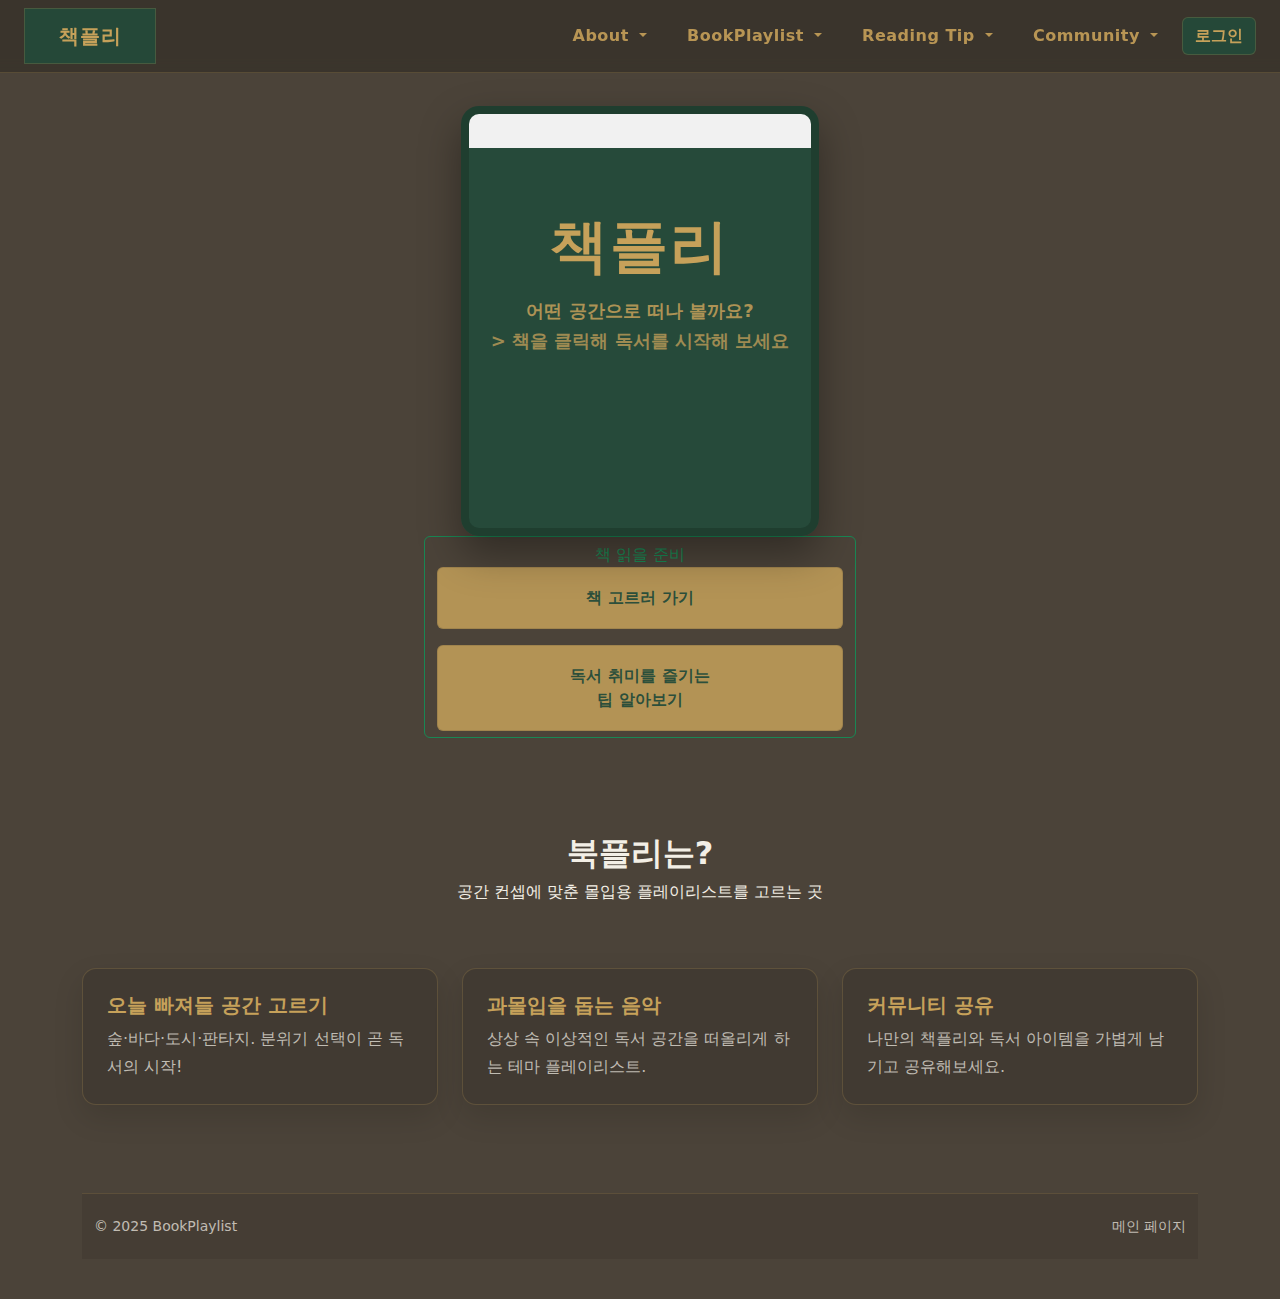
<file: index.html>
<!doctype html>
<html lang="ko">
<head>
  <meta charset="utf-8">
  <meta name="viewport" content="width=device-width, initial-scale=1">
  <title>책플리 | 메인</title>

  <style>
/*메인*/
.hero-section{
  min-height: calc(100vh - 86px); 
  padding: 20px 0;
}

/* 책 */
.book-wrap{ text-decoration:none; }
.book-deco{ position:relative; width:min(520px,100%); margin:0 auto; }
.book-card{
  width: min(640px, 100%);
  aspect-ratio: 4 / 5;
  background: rgba(36,75,58,.95);
  border: 6px solid rgba(0,0,0,.18);
  border-radius: 22px;
  overflow: hidden;
  box-shadow: 0 22px 50px rgba(0,0,0,.28);
  transition: transform .15s;
}
.book-card:hover{
  transform: translateY(-4px);
}

.book-top{
  height: 40px;
  background: rgba(255,255,255,.95);
}

.book-face{
  padding: 80px 22px 36px;
  text-align: center;
}

.book-title{
  color: var(--gold);
  font-weight: 900;
  font-size: 68px;
  margin-bottom: 18px;
}

.book-sub{
  color: rgba(198,161,90,.85);
  font-weight: 800;
  font-size: 18px;
  line-height: 1.7;
}

/*책 아래 버튼*/
.btn-stack{
  margin-top: 48px;
}

.tip-btn{
  background: rgba(198,161,90,.88);
  border: 1px solid rgba(0,0,0,.1);
  color: rgba(36,75,58,.95);
  font-weight: 900;
  padding: 16px 12px;
}
.tip-btn:hover{
  color: var(--accent);
}

/* 소개 섹션 */
#about{
  padding-top: 80px;
}

  </style>

  <link href="https://cdn.jsdelivr.net/npm/bootstrap@5.3.3/dist/css/bootstrap.min.css" rel="stylesheet">
  <link rel="stylesheet" href="style.css">
</head>
<body>
  <nav class="navbar navbar-expand-lg navbar-dark topbar fixed-top">
  <div class="container-fluid px-4">

    <!-- 책플리 이동 -->
    <a class="navbar-brand brandbox" href="index.html">책플리</a>

    <!--메뉴 -->
    <div class="collapse navbar-collapse justify-content-end" id="navMenu">
      <ul class="navbar-nav gap-lg-4 align-items-lg-start">

        <!-- About -->
        <li class="nav-item dropdown hover-dd">
          <a class="nav-link dropdown-toggle" href="about.html" data-bs-toggle="dropdown">
            About
          </a>
          <ul class="dropdown-menu dropdown-menu-dark">
            <li><a class="dropdown-item" href="index.html#about">북플리는?</a></li>
          </ul>
        </li>

        <!-- BookPlaylist -->
        <li class="nav-item dropdown hover-dd">
          <a class="nav-link dropdown-toggle" href="bookplaylist.html" >
            BookPlaylist
          </a>
          <ul class="dropdown-menu dropdown-menu-dark">
            <li><a class="dropdown-item" href="forest.html">숲</a></li>
            <li><a class="dropdown-item" href="sea.html">바다</a></li>
            <li><a class="dropdown-item" href="urban.html">도시</a></li>
            <li><a class="dropdown-item" href="fantasy.html">판타지</a></li>
          </ul>
        </li>

        <!-- Reading Tip -->
        <li class="nav-item dropdown hover-dd">
          <a class="nav-link dropdown-toggle" href="tips.html">
            Reading Tip
          </a>
          <ul class="dropdown-menu dropdown-menu-dark">
            <li><a class="dropdown-item" href="tips.html#choose-book">책 고르기</a></li>
            <li><a class="dropdown-item" href="tips.html#hobby-tip">취미 독서를 위한 꿀팁</a></li>
          </ul>
        </li>

        <!-- Community -->
        <li class="nav-item dropdown hover-dd">
          <a class="nav-link dropdown-toggle" href="community.html">
            Community
          </a>
          <ul class="dropdown-menu dropdown-menu-dark">
            <li><a class="dropdown-item" href="community.html#my-playlist">나의 책플리</a></li>
          </ul>
        </li>

      </ul>
    </div>

    <!-- 오른쪽 끝: 로그인 -->
    <a class="btn btn-login ms-3" href="#">로그인</a>

  </div>
  </nav>


  <!-- 메인 -->
  <header class="hero-section">
    <div class="container">
   <div class="row min-vh-100 justify-content-center align-items-center">
    <div class="col-lg-6 text-center d-flex flex-column align-items-center">

  <!-- 책 -->
  <a class="book-wrap d-inline-block" href="bookplaylist.html">
    <div class="book-deco">
      <div class="book-card">
        <div class="book-top"></div>
        <div class="book-face">
          <h1 class="book-title">책플리</h1>
          <p class="book-sub">
            어떤 공간으로 떠나 볼까요?<br>
            <span>&gt; 책을 클릭해 독서를 시작해 보세요</span>
          </p>
        </div>
      </div>
    </div>
  </a>

  <!-- 책 아래 버튼 영역 -->
  <div class="btn btn-outline-success">책 읽을 준비</button>
    <a class="btn tip-btn w-100 mb-3" href="tips.html#choose-book">
      책 고르러 가기
    </a>
    <a class="btn tip-btn w-100" href="tips.html#hobby-tip">
      독서 취미를 즐기는<br>팁 알아보기
    </a>
  </div>

</div>

  <!-- 사이트 소개-->
   <section class="container py-5" id="about">
        <div class="text-center py-5">
            <h2 class="fw-bold">북플리는?</h2>
        <p>공간 컨셉에 맞춘 몰입용 플레이리스트를 고르는 곳</p>
      </div>

      <div class="row g-4">
        <div class="col-md-6 col-lg-4">
          <div class="glass-card p-4 h-100">
            <h5 style="color:var(--gold); font-weight:800;">오늘 빠져들 공간 고르기</h5>
            <p style="color:var(--muted); line-height:1.7;" class="mb-0">
              숲·바다·도시·판타지. 분위기 선택이 곧 독서의 시작!
            </p>
          </div>
        </div>

        <div class="col-md-6 col-lg-4">
          <div class="glass-card p-4 h-100">
            <h5 style="color:var(--gold); font-weight:800;">과몰입을 돕는 음악</h5>
            <p style="color:var(--muted); line-height:1.7;" class="mb-0">
              상상 속 이상적인 독서 공간을 떠올리게 하는 테마 플레이리스트.
            </p>
          </div>
        </div>

        <div class="col-md-6 col-lg-4">
          <div class="glass-card p-4 h-100">
            <h5 style="color:var(--gold); font-weight:800;">커뮤니티 공유</h5>
            <p style="color:var(--muted); line-height:1.7;" class="mb-0">
              나만의 책플리와 독서 아이템을 가볍게 남기고 공유해보세요.
            </p>
          </div>
        </div>
      </div>
    </div>
  </section>

  <footer class="footer">
    <div class="container d-flex justify-content-between flex-wrap gap-2">
      <small>© 2025 BookPlaylist</small>
      <small>메인 페이지</small>
    </div>
  </footer>

  <script src="https://cdn.jsdelivr.net/npm/bootstrap@5.3.3/dist/js/bootstrap.bundle.min.js"></script>
</body>
</html>
</file>
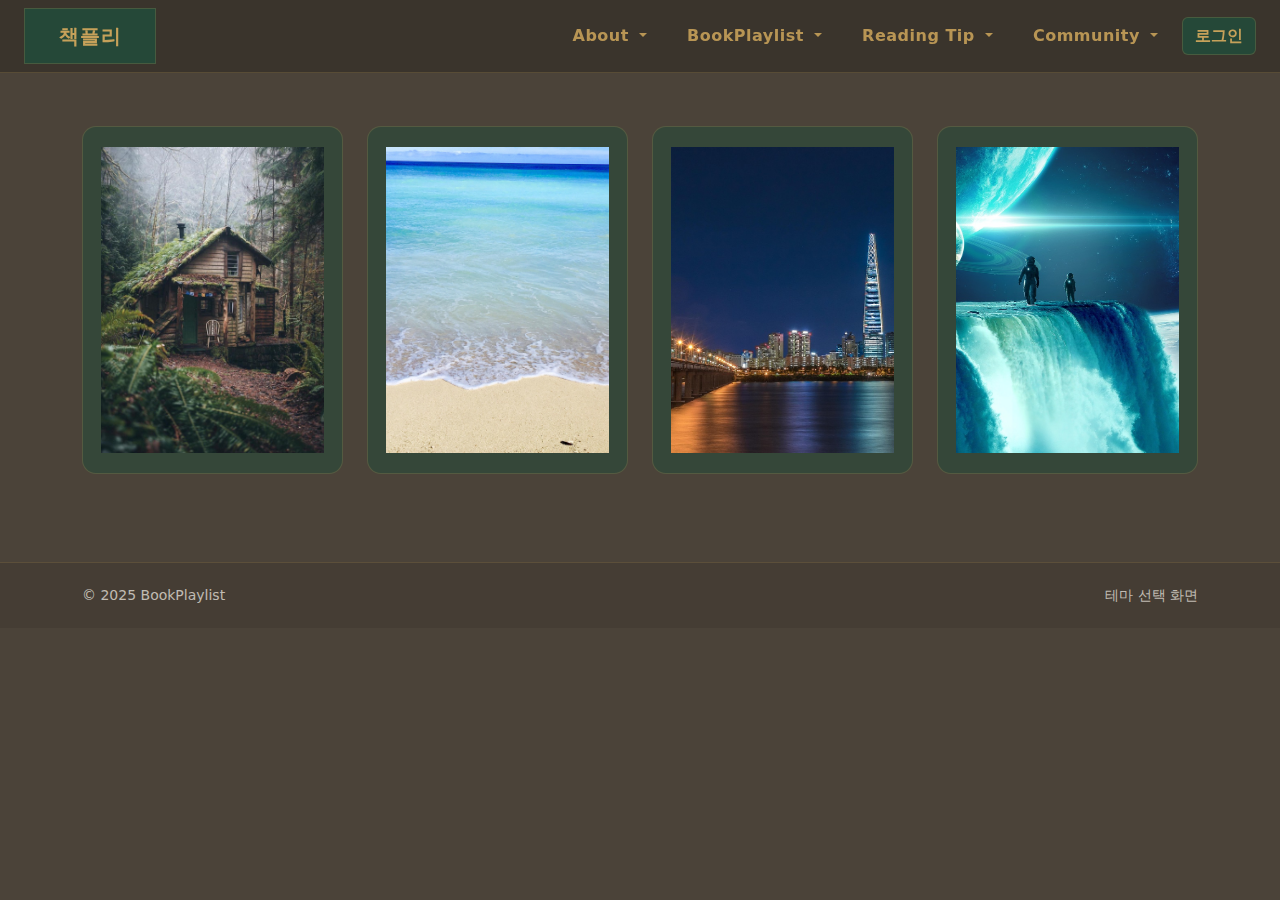
<file: bookplaylist.html>
<!doctype html>
<html lang="ko">
  <meta charset="utf-8">
  <meta name="viewport" content="width=device-width, initial-scale=1">
  <title>책플리 | 테마 선택</title>
  <style>
/* =========================
   테마 선택 페이지 전용
   ========================= */

/* 카드 공통 크기 (이미지 비율 고정) */
.theme-card{
  position: relative;
  width: 100%;
  aspect-ratio: 3 / 4;       /* 시안과 비슷한 세로 비율 */
  overflow: hidden;
  border: 6px solid rgba(0,0,0,.35);
  background: #000;
}

/* 이미지: 원본 크기 무관, 박스에 맞춰 잘림 */
.theme-card img{
  width: 100%;
  height: 100%;
  object-fit: cover;         /* 핵심 */
  display: block;
}

/* hover 시 올라오는 반투명 레이어 */
.theme-overlay{
  position: absolute;
  inset: 0;
  background: rgba(36,75,58,.55);  /* 딥그린 반투명 */
  display: flex;
  align-items: center;
  justify-content: center;
  opacity: 0;
  transition: .2s;
}

/* hover */
.theme-card:hover .theme-overlay{
  opacity: 1;
}

/* 가운데 테마 텍스트 */
.theme-title{
  color: var(--gold);
  font-size: 36px;
  font-weight: 900;
  letter-spacing: 2px;
  padding: 10px 18px;
  border: 2px solid rgba(198,161,90,.5);
  background: rgba(0,0,0,.25);
}
</style>

  <link href="https://cdn.jsdelivr.net/npm/bootstrap@5.3.3/dist/css/bootstrap.min.css" rel="stylesheet">
  <link rel="stylesheet" href="style.css">
</head>

<body>
  <nav class="navbar navbar-expand-lg navbar-dark topbar fixed-top">
  <div class="container-fluid px-4">

    <!-- 책플리 이동 -->
    <a class="navbar-brand brandbox" href="index.html">책플리</a>

    <!--메뉴 -->
    <div class="collapse navbar-collapse justify-content-end" id="navMenu">
      <ul class="navbar-nav gap-lg-4 align-items-lg-start">

        <!-- About -->
        <li class="nav-item dropdown hover-dd">
          <a class="nav-link dropdown-toggle" href="about.html" data-bs-toggle="dropdown">
            About
          </a>
          <ul class="dropdown-menu dropdown-menu-dark">
            <li><a class="dropdown-item" href="index.html#about">북플리는?</a></li>
          </ul>
        </li>

        <!-- BookPlaylist -->
        <li class="nav-item dropdown hover-dd">
          <a class="nav-link dropdown-toggle" href="bookplaylist.html" >
            BookPlaylist
          </a>
          <ul class="dropdown-menu dropdown-menu-dark">
            <li><a class="dropdown-item" href="forest.html">숲</a></li>
            <li><a class="dropdown-item" href="sea.html">바다</a></li>
            <li><a class="dropdown-item" href="urban.html">도시</a></li>
            <li><a class="dropdown-item" href="fantasy.html">판타지</a></li>
          </ul>
        </li>

        <!-- Reading Tip -->
        <li class="nav-item dropdown hover-dd">
          <a class="nav-link dropdown-toggle" href="tips.html">
            Reading Tip
          </a>
          <ul class="dropdown-menu dropdown-menu-dark">
            <li><a class="dropdown-item" href="tips.html#choose-book">책 고르기</a></li>
            <li><a class="dropdown-item" href="tips.html#hobby-tip">취미 독서를 위한 꿀팁</a></li>
          </ul>
        </li>

        <!-- Community -->
        <li class="nav-item dropdown hover-dd">
          <a class="nav-link dropdown-toggle" href="community.html">
            Community
          </a>
          <ul class="dropdown-menu dropdown-menu-dark">
            <li><a class="dropdown-item" href="community.html#my-playlist">나의 책플리</a></li>
          </ul>
        </li>

      </ul>
    </div>

    <!-- 오른쪽 끝: 로그인 -->
    <a class="btn btn-login ms-3" href="#">로그인</a>

  </div>
  </nav>

<div class="container py-5">
  <div class="row g-4 justify-content-center">

    <!-- 숲 -->
    <div class="col-12 col-md-6 col-lg-3">
      <a href="forest.html" class="text-decoration-none">
        <div class="theme-card">
          <img src="images/foresthut.jpg" alt="숲 테마">
          <div class="theme-overlay">
            <div class="theme-title">숲</div>
          </div>
        </div>
      </a>
    </div>

    <!-- 바다 -->
    <div class="col-12 col-md-6 col-lg-3">
      <a href="sea.html" class="text-decoration-none">
        <div class="theme-card">
          <img src="images/sea.jpg" alt="바다 테마">
          <div class="theme-overlay">
            <div class="theme-title">바다</div>
          </div>
        </div>
      </a>
    </div>

    <!-- 도시 -->
    <div class="col-12 col-md-6 col-lg-3">
      <a href="urban.html" class="text-decoration-none">
        <div class="theme-card">
          <img src="images/urban.jpg" alt="도시 테마">
          <div class="theme-overlay">
            <div class="theme-title">도시</div>
          </div>
        </div>
      </a>
    </div>

    <!-- 판타지 -->
    <div class="col-12 col-md-6 col-lg-3">
      <a href="fantasy.html" class="text-decoration-none">
        <div class="theme-card">
            <img src="images/sf.jpg" alt="판타지 테마">
          <div class="theme-overlay">
            <div class="theme-title">판타지</div>
          </div>
        </div>
      </a>
    </div>

  </div>
</div>

  <footer class="footer">
    <div class="container d-flex justify-content-between flex-wrap gap-2">
      <small>© 2025 BookPlaylist</small>
      <small>테마 선택 화면</small>
    </div>
  </footer>

  <script src="https://cdn.jsdelivr.net/npm/bootstrap@5.3.3/dist/js/bootstrap.bundle.min.js"></script>
</body>
</html>
</file>
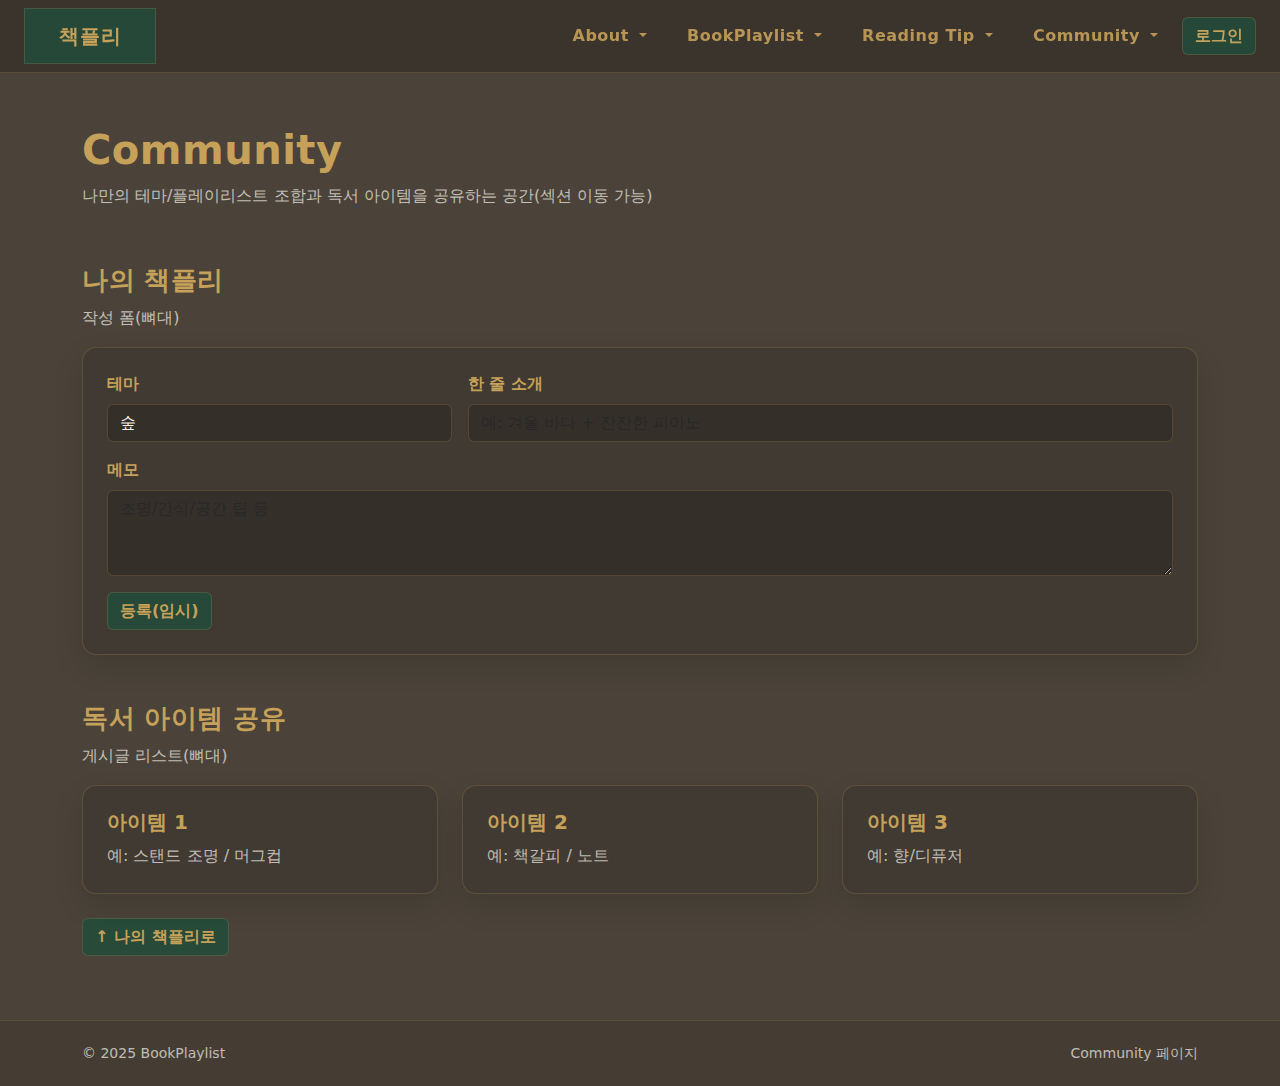
<file: community.html>
<!doctype html>
<html lang="ko">
<head>
  <meta charset="utf-8">
  <meta name="viewport" content="width=device-width, initial-scale=1">
  <title>책플리 | Community</title>
  <link href="https://cdn.jsdelivr.net/npm/bootstrap@5.3.3/dist/css/bootstrap.min.css" rel="stylesheet">
  <link rel="stylesheet" href="style.css">
</head>
<body>
  <nav class="navbar navbar-expand-lg navbar-dark topbar fixed-top">
  <div class="container-fluid px-4">

    <!-- 책플리 이동 -->
    <a class="navbar-brand brandbox" href="index.html">책플리</a>

    <!--메뉴 -->
    <div class="collapse navbar-collapse justify-content-end" id="navMenu">
      <ul class="navbar-nav gap-lg-4 align-items-lg-start">

        <!-- About -->
        <li class="nav-item dropdown hover-dd">
          <a class="nav-link dropdown-toggle" href="about.html" data-bs-toggle="dropdown">
            About
          </a>
          <ul class="dropdown-menu dropdown-menu-dark">
            <li><a class="dropdown-item" href="index.html#about">북플리는?</a></li>
          </ul>
        </li>

        <!-- BookPlaylist -->
        <li class="nav-item dropdown hover-dd">
          <a class="nav-link dropdown-toggle" href="bookplaylist.html" >
            BookPlaylist
          </a>
          <ul class="dropdown-menu dropdown-menu-dark">
            <li><a class="dropdown-item" href="forest.html">숲</a></li>
            <li><a class="dropdown-item" href="sea.html">바다</a></li>
            <li><a class="dropdown-item" href="urban.html">도시</a></li>
            <li><a class="dropdown-item" href="fantasy.html">판타지</a></li>
          </ul>
        </li>

        <!-- Reading Tip -->
        <li class="nav-item dropdown hover-dd">
          <a class="nav-link dropdown-toggle" href="tips.html">
            Reading Tip
          </a>
          <ul class="dropdown-menu dropdown-menu-dark">
            <li><a class="dropdown-item" href="tips.html#choose-book">책 고르기</a></li>
            <li><a class="dropdown-item" href="tips.html#hobby-tip">취미 독서를 위한 꿀팁</a></li>
          </ul>
        </li>

        <!-- Community -->
        <li class="nav-item dropdown hover-dd">
          <a class="nav-link dropdown-toggle" href="community.html">
            Community
          </a>
          <ul class="dropdown-menu dropdown-menu-dark">
            <li><a class="dropdown-item" href="community.html#my-playlist">나의 책플리</a></li>
          </ul>
        </li>

      </ul>
    </div>

    <!-- 오른쪽 끝: 로그인 -->
    <a class="btn btn-login ms-3" href="#">로그인</a>

  </div>
  </nav>
<header class="page-hero">
  <div class="container">
    <h1 class="page-title">Community</h1>
    <p class="page-desc">나만의 테마/플레이리스트 조합과 독서 아이템을 공유하는 공간(섹션 이동 가능)</p>
  </div>
</header>

<main class="py-4">
  <div class="container">

    <section id="my-playlist" class="mb-5">
      <h2 class="page-title" style="font-size:1.6rem;">나의 책플리</h2>
      <p class="page-desc">작성 폼(뼈대)</p>

      <div class="glass-card p-4">
        <form>
          <div class="row g-3">
            <div class="col-md-4">
              <label class="form-label" style="color:var(--gold); font-weight:700;">테마</label>
              <select class="form-select" style="background:rgba(0,0,0,.18); border:1px solid rgba(198,161,90,.22); color:var(--ivory);">
                <option>숲</option>
                <option>바다</option>
                <option>도시</option>
                <option>판타지</option>
              </select>
            </div>
            <div class="col-md-8">
              <label class="form-label" style="color:var(--gold); font-weight:700;">한 줄 소개</label>
              <input class="form-control" type="text" placeholder="예: 겨울 바다 + 잔잔한 피아노"
                style="background:rgba(0,0,0,.18); border:1px solid rgba(198,161,90,.22); color:var(--ivory);">
            </div>
            <div class="col-12">
              <label class="form-label" style="color:var(--gold); font-weight:700;">메모</label>
              <textarea class="form-control" rows="3" placeholder="조명/간식/공간 팁 등"
                style="background:rgba(0,0,0,.18); border:1px solid rgba(198,161,90,.22); color:var(--ivory);"></textarea>
            </div>
          </div>

          <div class="mt-3">
            <button type="button" class="btn btn-login">등록(임시)</button>
          </div>
        </form>
      </div>
    </section>

    <section id="items">
      <h2 class="page-title" style="font-size:1.6rem;">독서 아이템 공유</h2>
      <p class="page-desc">게시글 리스트(뼈대)</p>

      <div class="row g-4">
        <div class="col-lg-4">
          <div class="glass-card p-4 h-100">
            <h5 style="color:var(--gold); font-weight:800;">아이템 1</h5>
            <p class="mb-0" style="color:var(--muted); line-height:1.7;">예: 스탠드 조명 / 머그컵</p>
          </div>
        </div>
        <div class="col-lg-4">
          <div class="glass-card p-4 h-100">
            <h5 style="color:var(--gold); font-weight:800;">아이템 2</h5>
            <p class="mb-0" style="color:var(--muted); line-height:1.7;">예: 책갈피 / 노트</p>
          </div>
        </div>
        <div class="col-lg-4">
          <div class="glass-card p-4 h-100">
            <h5 style="color:var(--gold); font-weight:800;">아이템 3</h5>
            <p class="mb-0" style="color:var(--muted); line-height:1.7;">예: 향/디퓨저</p>
          </div>
        </div>
      </div>

      <div class="mt-4">
        <a class="btn btn-login" href="#my-playlist">↑ 나의 책플리로</a>
      </div>
    </section>

  </div>
</main>

<footer class="footer">
  <div class="container d-flex justify-content-between flex-wrap gap-2">
    <small>© 2025 BookPlaylist</small>
    <small>Community 페이지</small>
  </div>
</footer>

<script src="https://cdn.jsdelivr.net/npm/bootstrap@5.3.3/dist/js/bootstrap.bundle.min.js"></script>
</body>
</html>
</file>
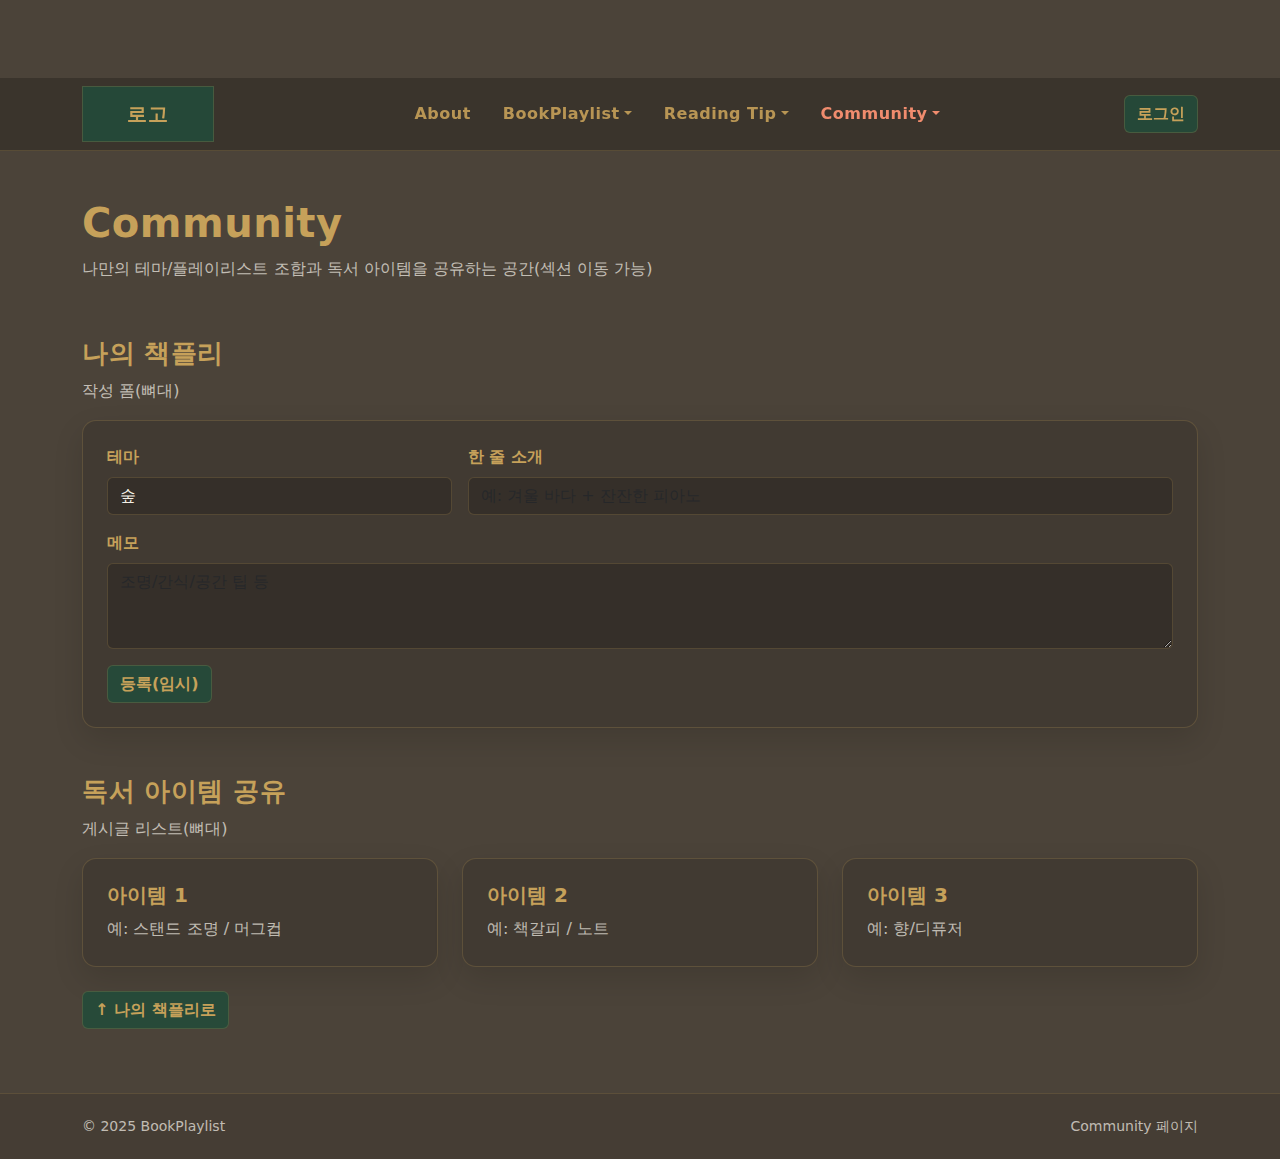
<file: commynity.html>
<!doctype html>
<html lang="ko">
<head>
  <meta charset="utf-8">
  <meta name="viewport" content="width=device-width, initial-scale=1">
  <title>책플리 | Community</title>
  <link href="https://cdn.jsdelivr.net/npm/bootstrap@5.3.3/dist/css/bootstrap.min.css" rel="stylesheet">
  <link rel="stylesheet" href="style.css">
</head>
<body>

<nav class="navbar navbar-expand-lg navbar-dark topbar">
  <div class="container">
    <a class="navbar-brand brandbox" href="about.html">로고</a>
    <button class="navbar-toggler" type="button" data-bs-toggle="collapse" data-bs-target="#navMenu">
      <span class="navbar-toggler-icon"></span>
    </button>

    <div class="collapse navbar-collapse" id="navMenu">
      <ul class="navbar-nav mx-auto gap-lg-3">
        <li class="nav-item"><a class="nav-link" href="about.html">About</a></li>

        <li class="nav-item dropdown">
          <a class="nav-link dropdown-toggle" href="bookplaylist.html" role="button" data-bs-toggle="dropdown">BookPlaylist</a>
          <ul class="dropdown-menu dropdown-menu-dark">
            <li><a class="dropdown-item" href="forest.html">숲</a></li>
            <li><a class="dropdown-item" href="sea.html">바다</a></li>
            <li><a class="dropdown-item" href="city.html">도시</a></li>
            <li><a class="dropdown-item" href="fantasy.html">판타지</a></li>
          </ul>
        </li>

        <li class="nav-item dropdown">
          <a class="nav-link dropdown-toggle" href="tips.html" role="button" data-bs-toggle="dropdown">Reading Tip</a>
          <ul class="dropdown-menu dropdown-menu-dark">
            <li><a class="dropdown-item" href="tips.html#choose-book">책 고르기</a></li>
            <li><a class="dropdown-item" href="tips.html#hobby-tip">취미 독서를 위한 꿀팁</a></li>
          </ul>
        </li>

        <li class="nav-item dropdown">
          <a class="nav-link dropdown-toggle active" href="community.html" role="button" data-bs-toggle="dropdown">Community</a>
          <ul class="dropdown-menu dropdown-menu-dark">
            <li><a class="dropdown-item" href="#my-playlist">나의 책플리</a></li>
            <li><a class="dropdown-item" href="#items">독서 아이템 공유</a></li>
          </ul>
        </li>
      </ul>

      <a class="btn btn-login" href="#">로그인</a>
    </div>
  </div>
</nav>

<header class="page-hero">
  <div class="container">
    <h1 class="page-title">Community</h1>
    <p class="page-desc">나만의 테마/플레이리스트 조합과 독서 아이템을 공유하는 공간(섹션 이동 가능)</p>
  </div>
</header>

<main class="py-4">
  <div class="container">

    <section id="my-playlist" class="mb-5">
      <h2 class="page-title" style="font-size:1.6rem;">나의 책플리</h2>
      <p class="page-desc">작성 폼(뼈대)</p>

      <div class="glass-card p-4">
        <form>
          <div class="row g-3">
            <div class="col-md-4">
              <label class="form-label" style="color:var(--gold); font-weight:700;">테마</label>
              <select class="form-select" style="background:rgba(0,0,0,.18); border:1px solid rgba(198,161,90,.22); color:var(--ivory);">
                <option>숲</option>
                <option>바다</option>
                <option>도시</option>
                <option>판타지</option>
              </select>
            </div>
            <div class="col-md-8">
              <label class="form-label" style="color:var(--gold); font-weight:700;">한 줄 소개</label>
              <input class="form-control" type="text" placeholder="예: 겨울 바다 + 잔잔한 피아노"
                style="background:rgba(0,0,0,.18); border:1px solid rgba(198,161,90,.22); color:var(--ivory);">
            </div>
            <div class="col-12">
              <label class="form-label" style="color:var(--gold); font-weight:700;">메모</label>
              <textarea class="form-control" rows="3" placeholder="조명/간식/공간 팁 등"
                style="background:rgba(0,0,0,.18); border:1px solid rgba(198,161,90,.22); color:var(--ivory);"></textarea>
            </div>
          </div>

          <div class="mt-3">
            <button type="button" class="btn btn-login">등록(임시)</button>
          </div>
        </form>
      </div>
    </section>

    <section id="items">
      <h2 class="page-title" style="font-size:1.6rem;">독서 아이템 공유</h2>
      <p class="page-desc">게시글 리스트(뼈대)</p>

      <div class="row g-4">
        <div class="col-lg-4">
          <div class="glass-card p-4 h-100">
            <h5 style="color:var(--gold); font-weight:800;">아이템 1</h5>
            <p class="mb-0" style="color:var(--muted); line-height:1.7;">예: 스탠드 조명 / 머그컵</p>
          </div>
        </div>
        <div class="col-lg-4">
          <div class="glass-card p-4 h-100">
            <h5 style="color:var(--gold); font-weight:800;">아이템 2</h5>
            <p class="mb-0" style="color:var(--muted); line-height:1.7;">예: 책갈피 / 노트</p>
          </div>
        </div>
        <div class="col-lg-4">
          <div class="glass-card p-4 h-100">
            <h5 style="color:var(--gold); font-weight:800;">아이템 3</h5>
            <p class="mb-0" style="color:var(--muted); line-height:1.7;">예: 향/디퓨저</p>
          </div>
        </div>
      </div>

      <div class="mt-4">
        <a class="btn btn-login" href="#my-playlist">↑ 나의 책플리로</a>
      </div>
    </section>

  </div>
</main>

<footer class="footer">
  <div class="container d-flex justify-content-between flex-wrap gap-2">
    <small>© 2025 BookPlaylist</small>
    <small>Community 페이지</small>
  </div>
</footer>

<script src="https://cdn.jsdelivr.net/npm/bootstrap@5.3.3/dist/js/bootstrap.bundle.min.js"></script>
</body>
</html>
</file>
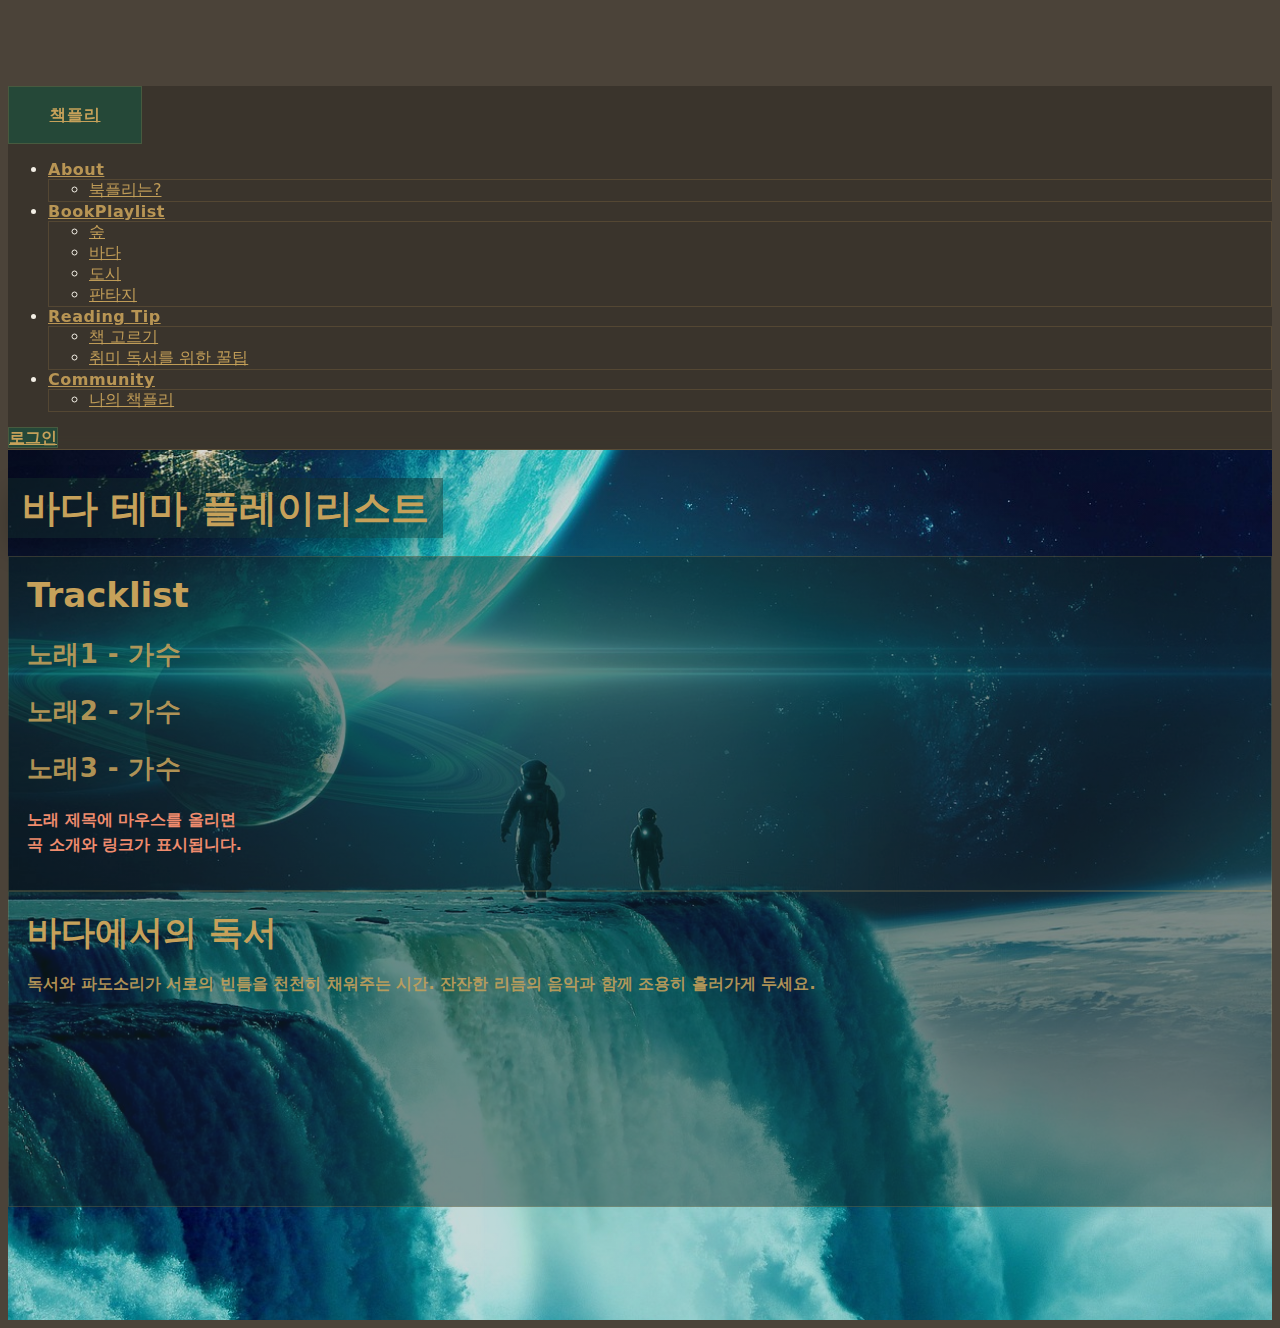
<file: fantasy.html>
<!doctype html>
<html lang="ko">
  <head>
    <meta charset="utf-8">
    <meta name="viewport" content="width=device-width, initial-scale=1">
    <title>책플리|판타지</title>
     <style>
    /* 배경 사진 */
    .theme-bg{
      min-height: calc(100vh - 86px);
      padding: 28px 0;
      background:
        linear-gradient(rgba(0,0,0,.15), rgba(0,0,0,.15)),
        url("images/sf.jpg");
      background-size: cover;
      background-position: center;
    }

    /* 2) 상단 제목(흰 박스) */
    .page-tag{
      width: fit-content;
      background: rgba(18, 44, 40, .45);
      padding: 10px 14px;
      box-shadow: 0 12px 26px rgba(0,0,0,.2);
      margin-bottom: 18px;
    }
    .page-tag h1{
      margin: 0;
      color: var(--gold);
      font-weight: 900;
      line-height: 1.05;
      font-size: clamp(26px, 3vw, 42px);
    }

    /* 3) 반투명 블럭(Tracklist/설명) */
    .glass-block{
      background: rgba(18, 44, 40, .45);
      border: 1px solid rgba(198,161,90,.22);
      padding: 18px 18px 16px;
      min-height: 280px;
    }
    .block-title{
      color: var(--gold);
      font-weight: 900;
      font-size: 34px;
      margin: 0 0 14px;
    }
    .block-text{
      color: rgba(198,161,90,.88);
      line-height: 1.75;
      font-weight: 700;
      margin: 0;
    }

    /* 4) Tracklist: 링크 + hover 팝업(뉴스 카드처럼) */
    .track-item{
      position: relative;
      width: fit-content;
      margin: 22px 0;
    }
    .track-link{
      color: rgba(198,161,90,.9);
      text-decoration: none;
      font-weight: 900;
      font-size: 26px;
      letter-spacing: .4px;
    }
    .track-link:hover{ color: var(--accent); }

    /* 팝업 카드 */
    .track-popup{
      position: absolute;
      left: 0;
      top: 44px;
      width: min(380px, 78vw);
      padding: 12px 12px;
      background: rgba(36,75,58,.55);
      border: 1px solid rgba(198,161,90,.22);
      box-shadow: 0 14px 32px rgba(0,0,0,.2);
      z-index: 10;

      opacity: 0;
      visibility: hidden;
      transform: translateY(8px);
      transition: .15s;
    }
    /* hover하면 팝업 보이기 */
    .track-item:hover .track-popup{
      opacity: 1;
      visibility: visible;
      transform: translateY(0);
    }

    .popup-title{
      color: var(--gold);
      font-weight: 900;
      margin-bottom: 6px;
    }
    .popup-desc{
      color: rgba(243,239,230,.85);
      font-size: 14px;
      line-height: 1.6;
      margin-bottom: 8px;
    }
    .popup-url{
      color: rgba(95,255,160,.85); /* 링크 강조 */
      font-size: 13px;
      word-break: break-all;
    }

    /* 안내 문구 */
    .hint{
      margin-top: 18px;
      color: var(--accent);
      font-weight: 900;
      line-height: 1.55;
    }
  </style>
  
    <link href="https://cdn.jsdelivr.net/npm/bootstrap@5.3.8/dist/css/bootstrap.min.css" rel="stylesheet" integrity="sha384-sRIl4kxILFvY47J16cr9ZwB07vP4J8+LH7qKQnuqkuIAvNWLzeN8tE5YBujZqJLB" crossorigin="anonymous">
    <link rel="stylesheet" href="style.css">
    <link rel="preconnect" href="https://fonts.googleapis.com">
</head>
<body>
  <nav class="navbar navbar-expand-lg navbar-dark topbar fixed-top">
  <div class="container-fluid px-4">

    <!-- 책플리 이동 -->
    <a class="navbar-brand brandbox" href="index.html">책플리</a>

    <!--메뉴 -->
    <div class="collapse navbar-collapse justify-content-end" id="navMenu">
      <ul class="navbar-nav gap-lg-4 align-items-lg-start">

        <!-- About -->
        <li class="nav-item dropdown hover-dd">
          <a class="nav-link dropdown-toggle" href="about.html" data-bs-toggle="dropdown">
            About
          </a>
          <ul class="dropdown-menu dropdown-menu-dark">
            <li><a class="dropdown-item" href="index.html#about">북플리는?</a></li>
          </ul>
        </li>

        <!-- BookPlaylist -->
        <li class="nav-item dropdown hover-dd">
          <a class="nav-link dropdown-toggle" href="bookplaylist.html" >
            BookPlaylist
          </a>
          <ul class="dropdown-menu dropdown-menu-dark">
            <li><a class="dropdown-item" href="forest.html">숲</a></li>
            <li><a class="dropdown-item" href="sea.html">바다</a></li>
            <li><a class="dropdown-item" href="urban.html">도시</a></li>
            <li><a class="dropdown-item" href="fantasy.html">판타지</a></li>
          </ul>
        </li>

        <!-- Reading Tip -->
        <li class="nav-item dropdown hover-dd">
          <a class="nav-link dropdown-toggle" href="tips.html">
            Reading Tip
          </a>
          <ul class="dropdown-menu dropdown-menu-dark">
            <li><a class="dropdown-item" href="tips.html#choose-book">책 고르기</a></li>
            <li><a class="dropdown-item" href="tips.html#hobby-tip">취미 독서를 위한 꿀팁</a></li>
          </ul>
        </li>

        <!-- Community -->
        <li class="nav-item dropdown hover-dd">
          <a class="nav-link dropdown-toggle" href="community.html">
            Community
          </a>
          <ul class="dropdown-menu dropdown-menu-dark">
            <li><a class="dropdown-item" href="community.html#my-playlist">나의 책플리</a></li>
          </ul>
        </li>

      </ul>
    </div>

    <!-- 오른쪽 끝: 로그인 -->
    <a class="btn btn-login ms-3" href="#">로그인</a>

  </div>
  </nav>
   <!-- ===== 배경 + 콘텐츠 ===== -->
  <main class="theme-bg">
    <div class="container">

      <!-- 페이지 제목(흰 박스) -->
      <div class="page-tag">
        <h1>바다 테마 플레이리스트</h1>
      </div>

      <div class="row g-4">
        <!-- Tracklist 블럭 -->
        <div class="col-lg-6">
          <section class="glass-block">
            <h2 class="block-title">Tracklist</h2>

            <!-- 트랙 1 -->
            <div class="track-item">
              <a class="track-link" href="https://www.youtube.com/" target="_blank" rel="noreferrer">
                노래1 - 가수
              </a>

              <!-- hover 팝업(뉴스 카드처럼) -->
              <div class="track-popup">
                <div class="popup-title">곡소개 / 장르</div>
                <div class="popup-desc">
                  잔잔한 앰비언트(예시). 파도 소리처럼 배경으로 흐르며 몰입을 방해하지 않음.
                </div>
                <div class="popup-url">https://www.youtube.com/</div>
              </div>
            </div>

            <!-- 트랙 2 -->
            <div class="track-item">
              <a class="track-link" href="https://www.youtube.com/" target="_blank" rel="noreferrer">
                노래2 - 가수
              </a>
              <div class="track-popup">
                <div class="popup-title">곡소개 / 장르</div>
                <div class="popup-desc">
                  로파이/피아노(예시). 페이지 넘김 템포와 잘 맞는 느린 리듬.
                </div>
                <div class="popup-url">https://www.youtube.com/</div>
              </div>
            </div>

            <!-- 트랙 3 -->
            <div class="track-item">
              <a class="track-link" href="https://www.youtube.com/" target="_blank" rel="noreferrer">
                노래3 - 가수
              </a>
              <div class="track-popup">
                <div class="popup-title">곡소개 / 장르</div>
                <div class="popup-desc">
                  몽환/신스(예시). 감정선은 올리되 집중을 끊지 않는 타입.
                </div>
                <div class="popup-url">https://www.youtube.com/</div>
              </div>
            </div>

            <p class="hint mb-0">
              노래 제목에 마우스를 올리면<br>
              곡 소개와 링크가 표시됩니다.
            </p>
          </section>
        </div>

        <!-- 설명 블럭 -->
        <div class="col-lg-5 offset-lg-1">
          <section class="glass-block">
            <h2 class="block-title">바다에서의 독서</h2>
            <p class="block-text">
              독서와 파도소리가 서로의 빈틈을 천천히 채워주는 시간.
              잔잔한 리듬의 음악과 함께 조용히 흘러가게 두세요.
            </p>
          </section>
        </div>
      </div>

    </div>
  </main>

  <script src="https://cdn.jsdelivr.net/npm/bootstrap@5.3.3/dist/js/bootstrap.bundle.min.js"></script>
</body>
</html>
</file>
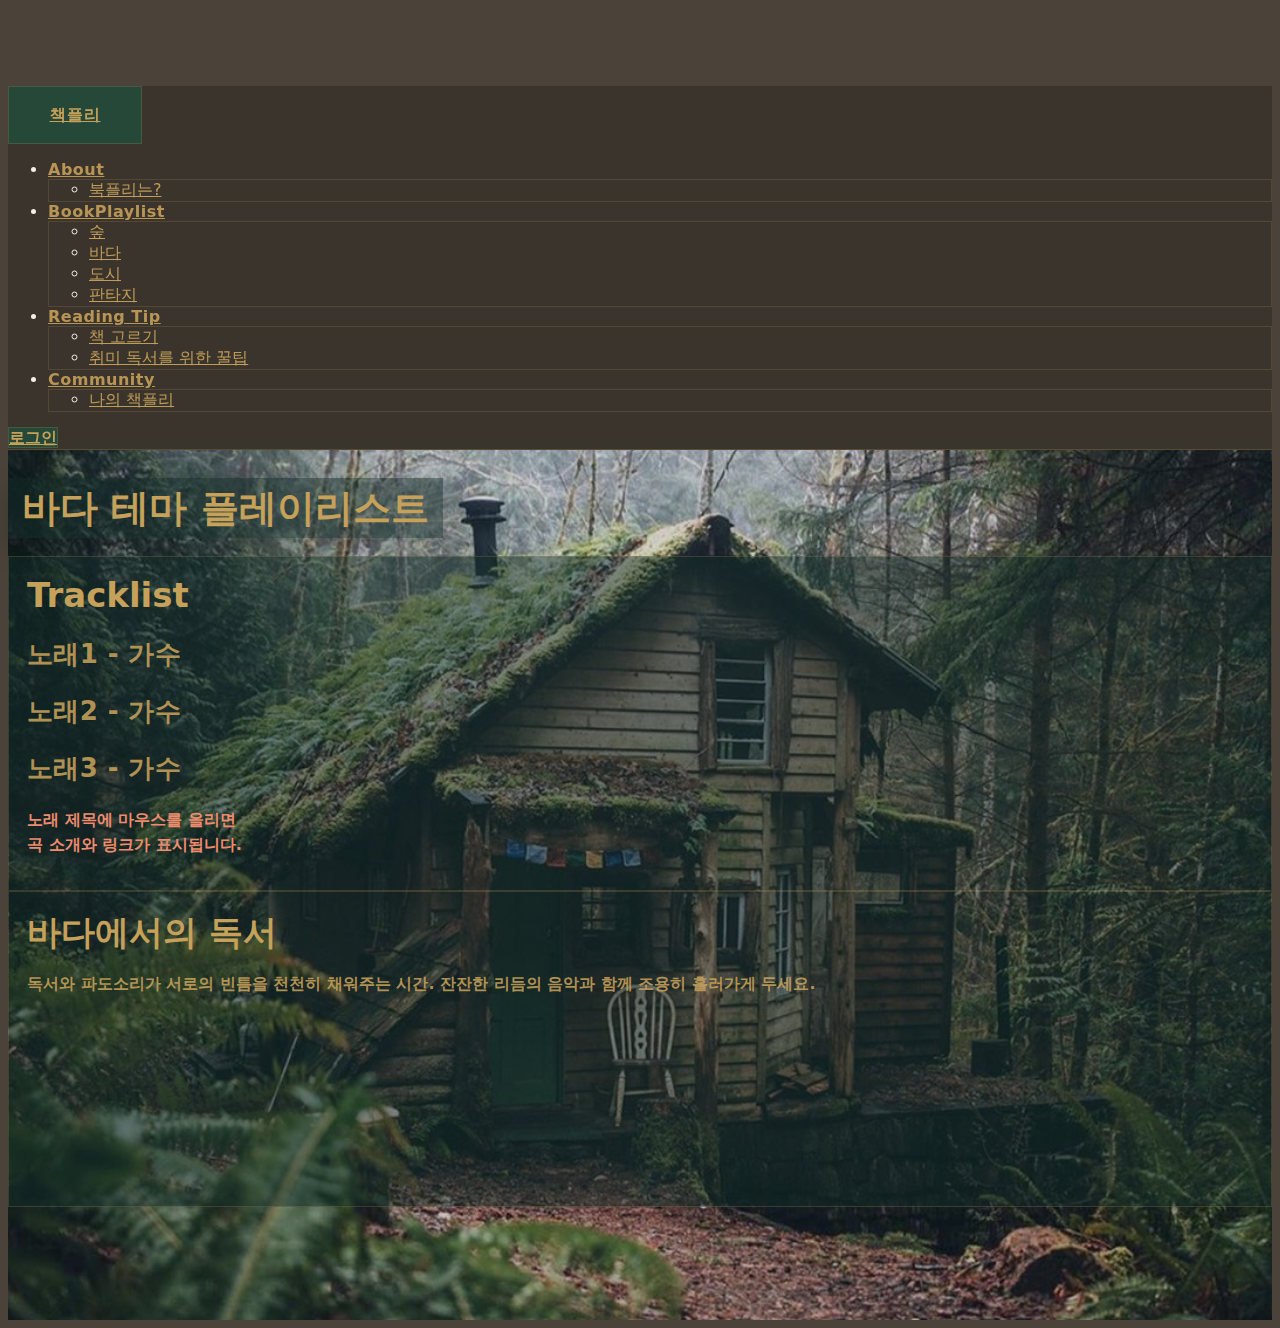
<file: forest.html>
<!doctype html>
<html lang="ko">
  <head>
    <meta charset="utf-8">
    <meta name="viewport" content="width=device-width, initial-scale=1">
    <title>책플리|숲 속</title>
     <style>
    /* 배경 사진 */
    .theme-bg{
      min-height: calc(100vh - 86px);
      padding: 28px 0;
      background:
        linear-gradient(rgba(0,0,0,.15), rgba(0,0,0,.15)),
        url("images/foresthut.jpg");
      background-size: cover;
      background-position: center;
    }

    /* 2) 상단 제목(흰 박스) */
    .page-tag{
      width: fit-content;
      background: rgba(18, 44, 40, .45);
      padding: 10px 14px;
      box-shadow: 0 12px 26px rgba(0,0,0,.2);
      margin-bottom: 18px;
    }
    .page-tag h1{
      margin: 0;
      color: var(--gold);
      font-weight: 900;
      line-height: 1.05;
      font-size: clamp(26px, 3vw, 42px);
    }

    /* 3) 반투명 블럭(Tracklist/설명) */
    .glass-block{
      background: rgba(18, 44, 40, .45);
      border: 1px solid rgba(198,161,90,.22);
      padding: 18px 18px 16px;
      min-height: 280px;
    }
    .block-title{
      color: var(--gold);
      font-weight: 900;
      font-size: 34px;
      margin: 0 0 14px;
    }
    .block-text{
      color: rgba(198,161,90,.88);
      line-height: 1.75;
      font-weight: 700;
      margin: 0;
    }

    /* 4) Tracklist: 링크 + hover 팝업(뉴스 카드처럼) */
    .track-item{
      position: relative;
      width: fit-content;
      margin: 22px 0;
    }
    .track-link{
      color: rgba(198,161,90,.9);
      text-decoration: none;
      font-weight: 900;
      font-size: 26px;
      letter-spacing: .4px;
    }
    .track-link:hover{ color: var(--accent); }

    /* 팝업 카드 */
    .track-popup{
      position: absolute;
      left: 0;
      top: 44px;
      width: min(380px, 78vw);
      padding: 12px 12px;
      background: rgba(36,75,58,.55);
      border: 1px solid rgba(198,161,90,.22);
      box-shadow: 0 14px 32px rgba(0,0,0,.2);
      z-index: 10;

      opacity: 0;
      visibility: hidden;
      transform: translateY(8px);
      transition: .15s;
    }
    /* hover하면 팝업 보이기 */
    .track-item:hover .track-popup{
      opacity: 1;
      visibility: visible;
      transform: translateY(0);
    }

    .popup-title{
      color: var(--gold);
      font-weight: 900;
      margin-bottom: 6px;
    }
    .popup-desc{
      color: rgba(243,239,230,.85);
      font-size: 14px;
      line-height: 1.6;
      margin-bottom: 8px;
    }
    .popup-url{
      color: rgba(95,255,160,.85); /* 링크 강조 */
      font-size: 13px;
      word-break: break-all;
    }

    /* 안내 문구 */
    .hint{
      margin-top: 18px;
      color: var(--accent);
      font-weight: 900;
      line-height: 1.55;
    }
  </style>
  
    <link href="https://cdn.jsdelivr.net/npm/bootstrap@5.3.8/dist/css/bootstrap.min.css" rel="stylesheet" integrity="sha384-sRIl4kxILFvY47J16cr9ZwB07vP4J8+LH7qKQnuqkuIAvNWLzeN8tE5YBujZqJLB" crossorigin="anonymous">
    <link rel="stylesheet" href="style.css">
    <link rel="preconnect" href="https://fonts.googleapis.com">
</head>
<body>
  <nav class="navbar navbar-expand-lg navbar-dark topbar fixed-top">
  <div class="container-fluid px-4">

    <!-- 책플리 이동 -->
    <a class="navbar-brand brandbox" href="index.html">책플리</a>

    <!--메뉴 -->
    <div class="collapse navbar-collapse justify-content-end" id="navMenu">
      <ul class="navbar-nav gap-lg-4 align-items-lg-start">

        <!-- About -->
        <li class="nav-item dropdown hover-dd">
          <a class="nav-link dropdown-toggle" href="about.html" data-bs-toggle="dropdown">
            About
          </a>
          <ul class="dropdown-menu dropdown-menu-dark">
            <li><a class="dropdown-item" href="index.html#about">북플리는?</a></li>
          </ul>
        </li>

        <!-- BookPlaylist -->
        <li class="nav-item dropdown hover-dd">
          <a class="nav-link dropdown-toggle" href="bookplaylist.html" >
            BookPlaylist
          </a>
          <ul class="dropdown-menu dropdown-menu-dark">
            <li><a class="dropdown-item" href="forest.html">숲</a></li>
            <li><a class="dropdown-item" href="sea.html">바다</a></li>
            <li><a class="dropdown-item" href="urban.html">도시</a></li>
            <li><a class="dropdown-item" href="fantasy.html">판타지</a></li>
          </ul>
        </li>

        <!-- Reading Tip -->
        <li class="nav-item dropdown hover-dd">
          <a class="nav-link dropdown-toggle" href="tips.html">
            Reading Tip
          </a>
          <ul class="dropdown-menu dropdown-menu-dark">
            <li><a class="dropdown-item" href="tips.html#choose-book">책 고르기</a></li>
            <li><a class="dropdown-item" href="tips.html#hobby-tip">취미 독서를 위한 꿀팁</a></li>
          </ul>
        </li>

        <!-- Community -->
        <li class="nav-item dropdown hover-dd">
          <a class="nav-link dropdown-toggle" href="community.html">
            Community
          </a>
          <ul class="dropdown-menu dropdown-menu-dark">
            <li><a class="dropdown-item" href="community.html#my-playlist">나의 책플리</a></li>
          </ul>
        </li>

      </ul>
    </div>

    <!-- 오른쪽 끝: 로그인 -->
    <a class="btn btn-login ms-3" href="#">로그인</a>

  </div>
  </nav>
   <!-- ===== 배경 + 콘텐츠 ===== -->
  <main class="theme-bg">
    <div class="container">

      <!-- 페이지 제목(흰 박스) -->
      <div class="page-tag">
        <h1>바다 테마 플레이리스트</h1>
      </div>

      <div class="row g-4">
        <!-- Tracklist 블럭 -->
        <div class="col-lg-6">
          <section class="glass-block">
            <h2 class="block-title">Tracklist</h2>

            <!-- 트랙 1 -->
            <div class="track-item">
              <a class="track-link" href="https://www.youtube.com/" target="_blank" rel="noreferrer">
                노래1 - 가수
              </a>

              <!-- hover 팝업(뉴스 카드처럼) -->
              <div class="track-popup">
                <div class="popup-title">곡소개 / 장르</div>
                <div class="popup-desc">
                  잔잔한 앰비언트(예시). 파도 소리처럼 배경으로 흐르며 몰입을 방해하지 않음.
                </div>
                <div class="popup-url">https://www.youtube.com/</div>
              </div>
            </div>

            <!-- 트랙 2 -->
            <div class="track-item">
              <a class="track-link" href="https://www.youtube.com/" target="_blank" rel="noreferrer">
                노래2 - 가수
              </a>
              <div class="track-popup">
                <div class="popup-title">곡소개 / 장르</div>
                <div class="popup-desc">
                  로파이/피아노(예시). 페이지 넘김 템포와 잘 맞는 느린 리듬.
                </div>
                <div class="popup-url">https://www.youtube.com/</div>
              </div>
            </div>

            <!-- 트랙 3 -->
            <div class="track-item">
              <a class="track-link" href="https://www.youtube.com/" target="_blank" rel="noreferrer">
                노래3 - 가수
              </a>
              <div class="track-popup">
                <div class="popup-title">곡소개 / 장르</div>
                <div class="popup-desc">
                  몽환/신스(예시). 감정선은 올리되 집중을 끊지 않는 타입.
                </div>
                <div class="popup-url">https://www.youtube.com/</div>
              </div>
            </div>

            <p class="hint mb-0">
              노래 제목에 마우스를 올리면<br>
              곡 소개와 링크가 표시됩니다.
            </p>
          </section>
        </div>

        <!-- 설명 블럭 -->
        <div class="col-lg-5 offset-lg-1">
          <section class="glass-block">
            <h2 class="block-title">바다에서의 독서</h2>
            <p class="block-text">
              독서와 파도소리가 서로의 빈틈을 천천히 채워주는 시간.
              잔잔한 리듬의 음악과 함께 조용히 흘러가게 두세요.
            </p>
          </section>
        </div>
      </div>

    </div>
  </main>

  <script src="https://cdn.jsdelivr.net/npm/bootstrap@5.3.3/dist/js/bootstrap.bundle.min.js"></script>
</body>
</html>
</file>
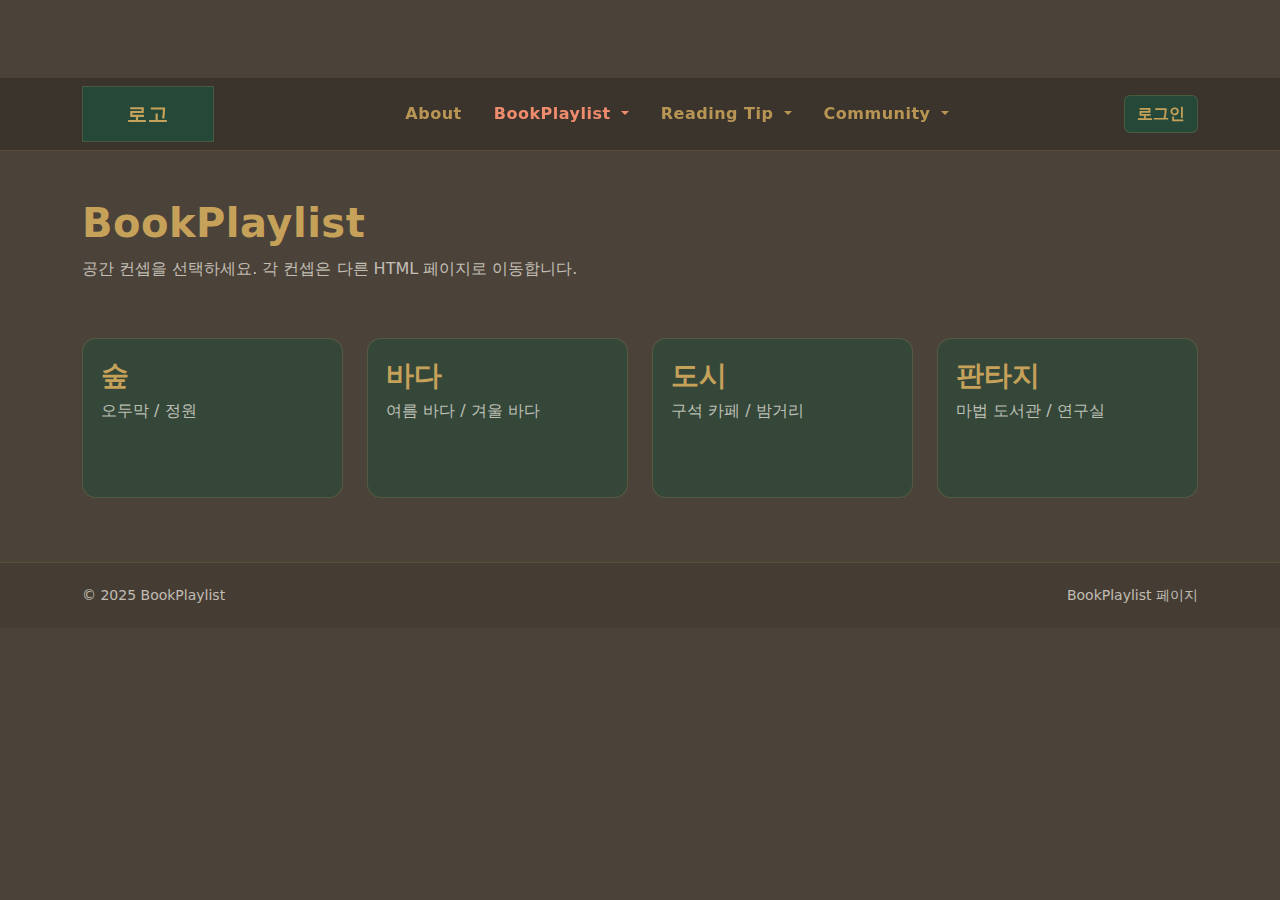
<file: index2.html>
<!doctype html>
<html lang="ko">
<head>
  <meta charset="utf-8">
  <meta name="viewport" content="width=device-width, initial-scale=1">
  <title>책플리 | BookPlaylist</title>
  <link href="https://cdn.jsdelivr.net/npm/bootstrap@5.3.3/dist/css/bootstrap.min.css" rel="stylesheet">
  <link rel="stylesheet" href="style.css">
</head>
<body>

<nav class="navbar navbar-expand-lg navbar-dark topbar">
  <div class="container">
    <a class="navbar-brand brandbox" href="about.html">로고</a>
    <button class="navbar-toggler" type="button" data-bs-toggle="collapse" data-bs-target="#navMenu">
      <span class="navbar-toggler-icon"></span>
    </button>

    <div class="collapse navbar-collapse" id="navMenu">
      <ul class="navbar-nav mx-auto gap-lg-3">
        <li class="nav-item"><a class="nav-link" href="about.html">About</a></li>

        <li class="nav-item dropdown">
          <a class="nav-link dropdown-toggle active" href="bookplaylist.html" role="button" data-bs-toggle="dropdown">
            BookPlaylist
          </a>
          <ul class="dropdown-menu dropdown-menu-dark">
            <li><a class="dropdown-item" href="forest.html">숲</a></li>
            <li><a class="dropdown-item" href="sea.html">바다</a></li>
            <li><a class="dropdown-item" href="city.html">도시</a></li>
            <li><a class="dropdown-item" href="fantasy.html">판타지</a></li>
          </ul>
        </li>

        <li class="nav-item dropdown">
          <a class="nav-link dropdown-toggle" href="tips.html" role="button" data-bs-toggle="dropdown">
            Reading Tip
          </a>
          <ul class="dropdown-menu dropdown-menu-dark">
            <li><a class="dropdown-item" href="tips.html#choose-book">책 고르기</a></li>
            <li><a class="dropdown-item" href="tips.html#hobby-tip">취미 독서를 위한 꿀팁</a></li>
          </ul>
        </li>

        <li class="nav-item dropdown">
          <a class="nav-link dropdown-toggle" href="community.html" role="button" data-bs-toggle="dropdown">
            Community
          </a>
          <ul class="dropdown-menu dropdown-menu-dark">
            <li><a class="dropdown-item" href="community.html#my-playlist">나의 책플리</a></li>
            <li><a class="dropdown-item" href="community.html#items">독서 아이템 공유</a></li>
          </ul>
        </li>
      </ul>

      <a class="btn btn-login" href="#">로그인</a>
    </div>
  </div>
</nav>

<header class="page-hero">
  <div class="container">
    <h1 class="page-title">BookPlaylist</h1>
    <p class="page-desc">공간 컨셉을 선택하세요. 각 컨셉은 다른 HTML 페이지로 이동합니다.</p>
  </div>
</header>

<main class="py-4">
  <div class="container">
    <div class="row g-4">
      <div class="col-12 col-md-6 col-lg-3">
        <div class="theme-card h-100">
          <h3>숲</h3>
          <p>오두막 / 정원</p>
          <a class="stretched-link" href="forest.html" aria-label="숲 페이지 이동"></a>
        </div>
      </div>
      <div class="col-12 col-md-6 col-lg-3">
        <div class="theme-card h-100">
          <h3>바다</h3>
          <p>여름 바다 / 겨울 바다</p>
          <a class="stretched-link" href="sea.html" aria-label="바다 페이지 이동"></a>
        </div>
      </div>
      <div class="col-12 col-md-6 col-lg-3">
        <div class="theme-card h-100">
          <h3>도시</h3>
          <p>구석 카페 / 밤거리</p>
          <a class="stretched-link" href="city.html" aria-label="도시 페이지 이동"></a>
        </div>
      </div>
      <div class="col-12 col-md-6 col-lg-3">
        <div class="theme-card h-100">
          <h3>판타지</h3>
          <p>마법 도서관 / 연구실</p>
          <a class="stretched-link" href="fantasy.html" aria-label="판타지 페이지 이동"></a>
        </div>
      </div>
    </div>
  </div>
</main>

<footer class="footer">
  <div class="container d-flex justify-content-between flex-wrap gap-2">
    <small>© 2025 BookPlaylist</small>
    <small>BookPlaylist 페이지</small>
  </div>
</footer>

<script src="https://cdn.jsdelivr.net/npm/bootstrap@5.3.3/dist/js/bootstrap.bundle.min.js"></script>
</body>
</html>
</file>
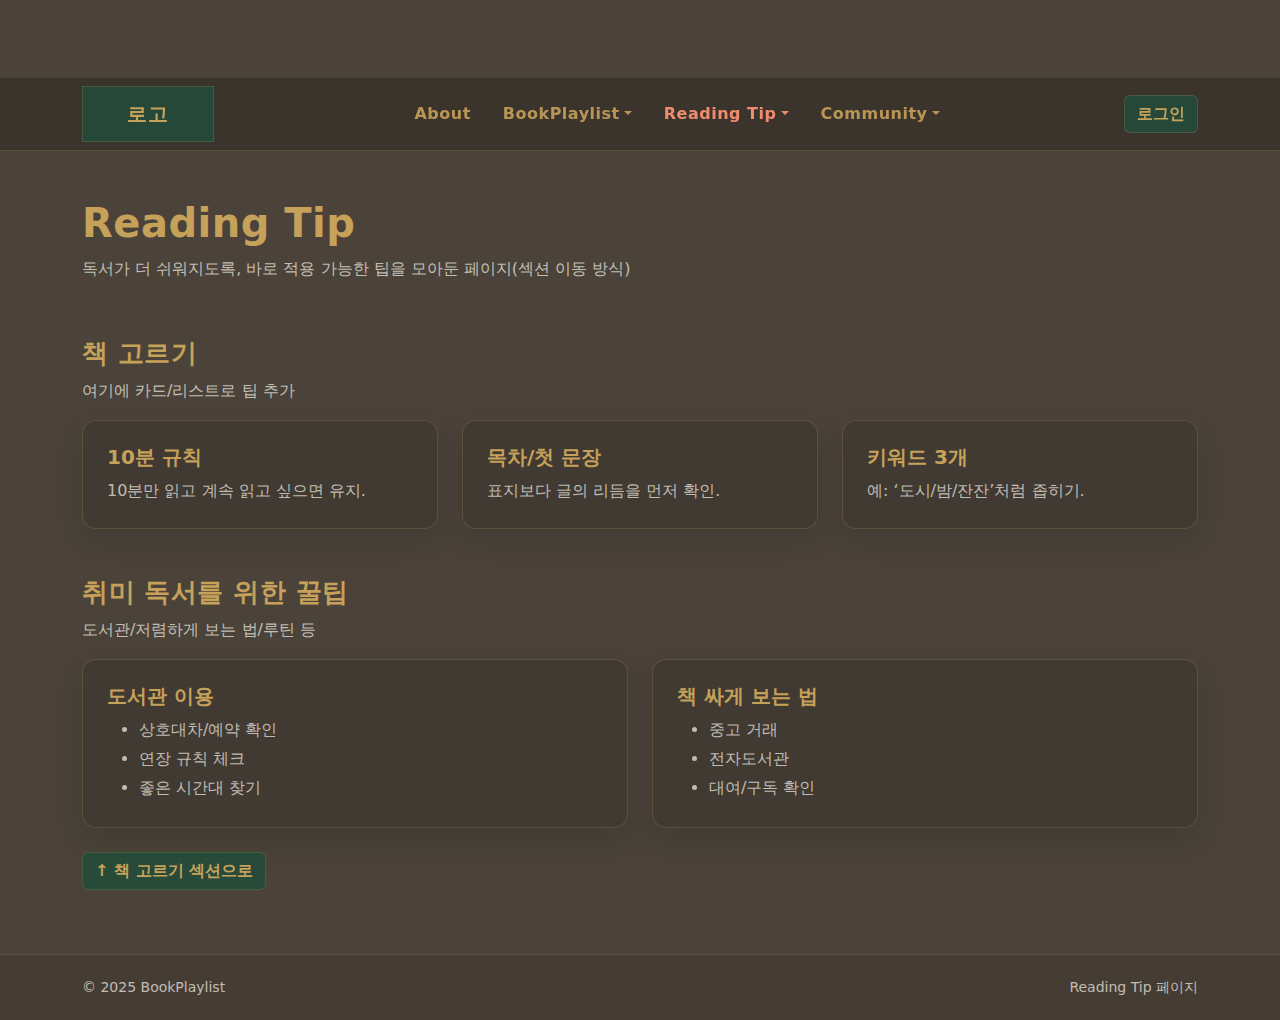
<file: tips.html>
<!doctype html>
<html lang="ko">
<head>
  <meta charset="utf-8">
  <meta name="viewport" content="width=device-width, initial-scale=1">
  <title>책플리 | Reading Tip</title>
  <link href="https://cdn.jsdelivr.net/npm/bootstrap@5.3.3/dist/css/bootstrap.min.css" rel="stylesheet">
  <link rel="stylesheet" href="style.css">
</head>
<body>

<nav class="navbar navbar-expand-lg navbar-dark topbar">
  <div class="container">
    <a class="navbar-brand brandbox" href="about.html">로고</a>
    <button class="navbar-toggler" type="button" data-bs-toggle="collapse" data-bs-target="#navMenu">
      <span class="navbar-toggler-icon"></span>
    </button>

    <div class="collapse navbar-collapse" id="navMenu">
      <ul class="navbar-nav mx-auto gap-lg-3">
        <li class="nav-item"><a class="nav-link" href="about.html">About</a></li>
        <li class="nav-item dropdown">
          <a class="nav-link dropdown-toggle" href="bookplaylist.html" role="button" data-bs-toggle="dropdown">BookPlaylist</a>
          <ul class="dropdown-menu dropdown-menu-dark">
            <li><a class="dropdown-item" href="forest.html">숲</a></li>
            <li><a class="dropdown-item" href="sea.html">바다</a></li>
            <li><a class="dropdown-item" href="city.html">도시</a></li>
            <li><a class="dropdown-item" href="fantasy.html">판타지</a></li>
          </ul>
        </li>

        <li class="nav-item dropdown">
          <a class="nav-link dropdown-toggle active" href="tips.html" role="button" data-bs-toggle="dropdown">Reading Tip</a>
          <ul class="dropdown-menu dropdown-menu-dark">
            <li><a class="dropdown-item" href="#choose-book">책 고르기</a></li>
            <li><a class="dropdown-item" href="#hobby-tip">취미 독서를 위한 꿀팁</a></li>
          </ul>
        </li>

        <li class="nav-item dropdown">
          <a class="nav-link dropdown-toggle" href="community.html" role="button" data-bs-toggle="dropdown">Community</a>
          <ul class="dropdown-menu dropdown-menu-dark">
            <li><a class="dropdown-item" href="community.html#my-playlist">나의 책플리</a></li>
            <li><a class="dropdown-item" href="community.html#items">독서 아이템 공유</a></li>
          </ul>
        </li>
      </ul>

      <a class="btn btn-login" href="#">로그인</a>
    </div>
  </div>
</nav>

<header class="page-hero">
  <div class="container">
    <h1 class="page-title">Reading Tip</h1>
    <p class="page-desc">독서가 더 쉬워지도록, 바로 적용 가능한 팁을 모아둔 페이지(섹션 이동 방식)</p>
  </div>
</header>

<main class="py-4">
  <div class="container">

    <section id="choose-book" class="mb-5">
      <h2 class="page-title" style="font-size:1.6rem;">책 고르기</h2>
      <p class="page-desc">여기에 카드/리스트로 팁 추가</p>

      <div class="row g-4">
        <div class="col-md-6 col-lg-4">
          <div class="glass-card p-4 h-100">
            <h5 style="color:var(--gold); font-weight:800;">10분 규칙</h5>
            <p style="color:var(--muted); line-height:1.7;" class="mb-0">10분만 읽고 계속 읽고 싶으면 유지.</p>
          </div>
        </div>
        <div class="col-md-6 col-lg-4">
          <div class="glass-card p-4 h-100">
            <h5 style="color:var(--gold); font-weight:800;">목차/첫 문장</h5>
            <p style="color:var(--muted); line-height:1.7;" class="mb-0">표지보다 글의 리듬을 먼저 확인.</p>
          </div>
        </div>
        <div class="col-md-6 col-lg-4">
          <div class="glass-card p-4 h-100">
            <h5 style="color:var(--gold); font-weight:800;">키워드 3개</h5>
            <p style="color:var(--muted); line-height:1.7;" class="mb-0">예: ‘도시/밤/잔잔’처럼 좁히기.</p>
          </div>
        </div>
      </div>
    </section>

    <section id="hobby-tip">
      <h2 class="page-title" style="font-size:1.6rem;">취미 독서를 위한 꿀팁</h2>
      <p class="page-desc">도서관/저렴하게 보는 법/루틴 등</p>

      <div class="row g-4">
        <div class="col-lg-6">
          <div class="glass-card p-4 h-100">
            <h5 style="color:var(--gold); font-weight:800;">도서관 이용</h5>
            <ul class="mb-0" style="color:var(--muted); line-height:1.8;">
              <li>상호대차/예약 확인</li>
              <li>연장 규칙 체크</li>
              <li>좋은 시간대 찾기</li>
            </ul>
          </div>
        </div>
        <div class="col-lg-6">
          <div class="glass-card p-4 h-100">
            <h5 style="color:var(--gold); font-weight:800;">책 싸게 보는 법</h5>
            <ul class="mb-0" style="color:var(--muted); line-height:1.8;">
              <li>중고 거래</li>
              <li>전자도서관</li>
              <li>대여/구독 확인</li>
            </ul>
          </div>
        </div>
      </div>

      <div class="mt-4">
        <a class="btn btn-login" href="#choose-book">↑ 책 고르기 섹션으로</a>
      </div>
    </section>

  </div>
</main>

<footer class="footer">
  <div class="container d-flex justify-content-between flex-wrap gap-2">
    <small>© 2025 BookPlaylist</small>
    <small>Reading Tip 페이지</small>
  </div>
</footer>

<script src="https://cdn.jsdelivr.net/npm/bootstrap@5.3.3/dist/js/bootstrap.bundle.min.js"></script>
</body>
</html>
</file>
<file: style.css>
:root{
  --bg:#4b4339;
  --deep:#244b3a;
  --deep2:#1a2f2a;
  --gold:#c6a15a;
  --ivory:#f3efe6;
  --muted:rgba(243,239,230,.72);
  --accent:#f08c6e; /* hover 포인트 */
}

html{ scroll-behavior:smooth; }

body{
  background:var(--bg);
  color:var(--ivory);
  font-family: system-ui, -apple-system, "Pretendard", "Noto Serif KR", sans-serif;
}

/* NAV */
.topbar{
  background: rgba(30,25,20,.35);
  backdrop-filter: blur(6px);
  border-bottom: 1px solid rgba(198,161,90,.22);
}

.brandbox{
  display:inline-flex;
  align-items:center;
  justify-content:center;
  width:132px;
  height:56px;
  background: rgba(36,75,58,.92);
  border: 1px solid rgba(198,161,90,.22);
  color: var(--gold) !important;
  font-weight:700;
  letter-spacing:1px;
}

.navbar .nav-link{
  color: rgba(198,161,90,.9);
  font-weight:700;
  letter-spacing:.5px;
  transition:.15s;
}
.navbar .nav-link:hover,
.navbar .nav-link.active{
  color: var(--accent);
}

.dropdown-menu{
  border: 1px solid rgba(198,161,90,.18);
}

.btn-login{
  background: rgba(36,75,58,.92);
  color: var(--gold);
  border: 1px solid rgba(198,161,90,.22);
  font-weight:700;
}
.btn-login:hover{
  color: var(--accent);
}

/* SECTION */
.page-hero{
  padding: 48px 0 16px;
}
.page-title{
  color: var(--gold);
  font-weight:800;
  letter-spacing:.5px;
}
.page-desc{
  color: var(--muted);
  max-width: 860px;
  line-height: 1.7;
}

.glass-card{
  background: rgba(0,0,0,.12);
  border: 1px solid rgba(198,161,90,.22);
  border-radius: 14px;
  box-shadow: 0 12px 30px rgba(0,0,0,.12);
}

.theme-card{
  position:relative;
  background: rgba(36,75,58,.55);
  border: 1px solid rgba(198,161,90,.22);
  border-radius: 14px;
  padding: 20px 18px;
  min-height: 160px;
  transition: .15s;
}
.theme-card:hover{
  transform: translateY(-2px);
  border-color: rgba(240,140,110,.45);
}
.theme-card h3{
  margin:0 0 6px;
  color: var(--gold);
  font-weight:800;
}
.theme-card p{ margin:0; color: var(--muted); }

/* Footer */
.footer{
  margin-top: 60px;
  padding: 22px 0;
  border-top: 1px solid rgba(198,161,90,.18);
  background: rgba(0,0,0,.08);
  color: var(--muted);
}
/* 상단바 기본(기존에 있으면 유지) */
:root{
  --bg:#4b4339;
  --deep:#244b3a;
  --gold:#c6a15a;
  --ivory:#f3efe6;
  --muted:rgba(243,239,230,.72);
  --accent:#f08c6e;
}

body{ background:var(--bg); color:var(--ivory); padding-top: 78px; }

/* NAV */
.topbar{
  background: rgba(30,25,20,.35);
  backdrop-filter: blur(6px);
  border-bottom: 1px solid rgba(198,161,90,.22);
}
.brandbox{
  display:inline-flex; align-items:center; justify-content:center;
  width:132px; height:56px;
  background: rgba(36,75,58,.92);
  border: 1px solid rgba(198,161,90,.22);
  color: var(--gold) !important;
  font-weight:700; letter-spacing:1px;
}
.navbar .nav-link{
  color: rgba(198,161,90,.9);
  font-weight:700;
  letter-spacing:.5px;
  transition:.15s;
}
.navbar .nav-link:hover,
.navbar .nav-link:focus{
  color: var(--accent);
}

.btn-login{
  background: rgba(36,75,58,.92);
  color: var(--gold);
  border: 1px solid rgba(198,161,90,.22);
  font-weight:700;
}
.btn-login:hover{ color: var(--accent); }

/* ✅ 핵심: hover 시 dropdown-menu 보이게 */
.hover-dd:hover > .dropdown-menu{
  display: block;
  margin-top: 0; /* 뜨는 위치 흔들림 방지 */
}

/* 드롭다운 메뉴 스타일(선택) */
.dropdown-menu{
  border: 1px solid rgba(198,161,90,.18);
}
.dropdown-item{
  color: rgba(198,161,90,.95);
}
.dropdown-item:hover{
  background: rgba(240,140,110,.12);
  color: var(--accent);
  font-weight: 800;
}

/* ===== 메인 화면(스케치 느낌) ===== */
.hero-section{ padding: 28px 0 40px; }
.main-label{
  display:inline-block;
  background: var(--ivory);
  color: var(--gold);
  font-weight:900;
  font-size: 56px;
  padding: 10px 16px;
  line-height: 1;
}

.scroll-hint{ color: var(--accent); font-weight: 800; }

.book-wrap{ text-decoration:none; }
.book-deco{ position:relative; width:min(520px,100%); margin:0 auto; }
.book-card{
  position:relative;
  width:100%;
  max-width:520px;
  aspect-ratio: 5/6;
  border-radius:18px;
  background: rgba(36,75,58,.96);
  border: 8px solid rgba(20,40,30,.35);
  box-shadow: 0 18px 40px rgba(0,0,0,.35);
  overflow:hidden;
  transition: transform .15s;
}
.book-wrap:hover .book-card{ transform: translateY(-3px); }

.book-top{ height:34px; background:#f1f1f1; }
.book-face{ padding: 64px 22px 34px; text-align:center; }
.book-title{
  margin:0 0 14px;
  font-weight:900;
  letter-spacing:2px;
  color: var(--gold);
  font-size: clamp(42px, 5vw, 58px);
}
.book-sub{ margin:0; color: rgba(198,161,90,.85); font-weight: 700; }
.book-sub span{ color: rgba(198,161,90,.75); }

/* 월계(간단 도형) */
.laurel{
  position:absolute;
  top:18%; bottom:8%;
  width:42%;
  border: 10px solid rgba(198,161,90,.65);
  border-top-color: transparent;
  border-bottom-color: transparent;
  border-radius: 999px;
  pointer-events:none;
}
.laurel.left{ left:-6%; transform: rotate(-8deg); }
.laurel.right{ right:-6%; transform: rotate(8deg); }

/* 버튼 */
.tip-btn{
  background: rgba(198,161,90,.85);
  border: 1px solid rgba(0,0,0,.1);
  color: rgba(36,75,58,.95);
  font-weight: 900;
  padding: 18px 14px;
}
.tip-btn:hover{
  background: rgba(198,161,90,.95);
  color: var(--accent);
}

/* 소개 카드 */
.section{ padding: 60px 0; }
.section-title h2{ color: var(--gold); font-weight:900; margin:0 0 6px; }
.section-title p{ color: var(--muted); margin:0 0 22px; }
.glass-card{
  background: rgba(0,0,0,.12);
  border: 1px solid rgba(198,161,90,.22);
  border-radius:14px;
  box-shadow: 0 12px 30px rgba(0,0,0,.12);
}
.footer{
  margin-top: 40px;
  padding: 22px 0;
  border-top: 1px solid rgba(198,161,90,.18);
  background: rgba(0,0,0,.08);
  color: var(--muted);
}
/* ===== 테마 선택(포스터) ===== */
.theme-poster{
  display:block;
  text-decoration:none;
  border-radius: 10px;
  overflow:hidden;
  border: 1px solid rgba(198,161,90,.22);
  box-shadow: 0 12px 30px rgba(0,0,0,.18);
  background: rgba(0,0,0,.10);
  transition: transform .15s, border-color .15s;
}
.theme-poster:hover{
  transform: translateY(-3px);
  border-color: rgba(240,140,110,.45);
}

.poster-img{
  height: 380px;           /* 세로 포스터 느낌 */
  background-size: cover;
  background-position: center;
  position: relative;
}

/* ✅ 실제 이미지로 바꾸려면 여기 url(...)만 교체 */
.poster-forest{  background-image: linear-gradient(rgba(0,0,0,.25), rgba(0,0,0,.25)), url("img/forest.jpg"); }
.poster-sea{    background-image: linear-gradient(rgba(0,0,0,.25), rgba(0,0,0,.25)), url("img/sea.jpg"); }
.poster-city{   background-image: linear-gradient(rgba(0,0,0,.25), rgba(0,0,0,.25)), url("img/city.jpg"); }
.poster-fantasy{background-image: linear-gradient(rgba(0,0,0,.25), rgba(0,0,0,.25)), url("img/fantasy.jpg"); }

.poster-cap{
  padding: 14px 12px;
  background: rgba(36,75,58,.35);
}
.poster-title{
  color: var(--gold);
  font-weight: 900;
  letter-spacing: .5px;
}
.poster-desc{
  color: var(--muted);
  font-size: 0.9rem;
}

/* 포스터 위 라벨(바다 카드 가운데 글씨 느낌) */
.poster-badge{
  position:absolute;
  left: 50%;
  top: 50%;
  transform: translate(-50%, -50%);
  color: rgba(198,161,90,.95);
  font-weight: 900;
  padding: 8px 14px;
  border: 1px solid rgba(198,161,90,.35);
  background: rgba(0,0,0,.18);
  border-radius: 6px;
}
</file>
